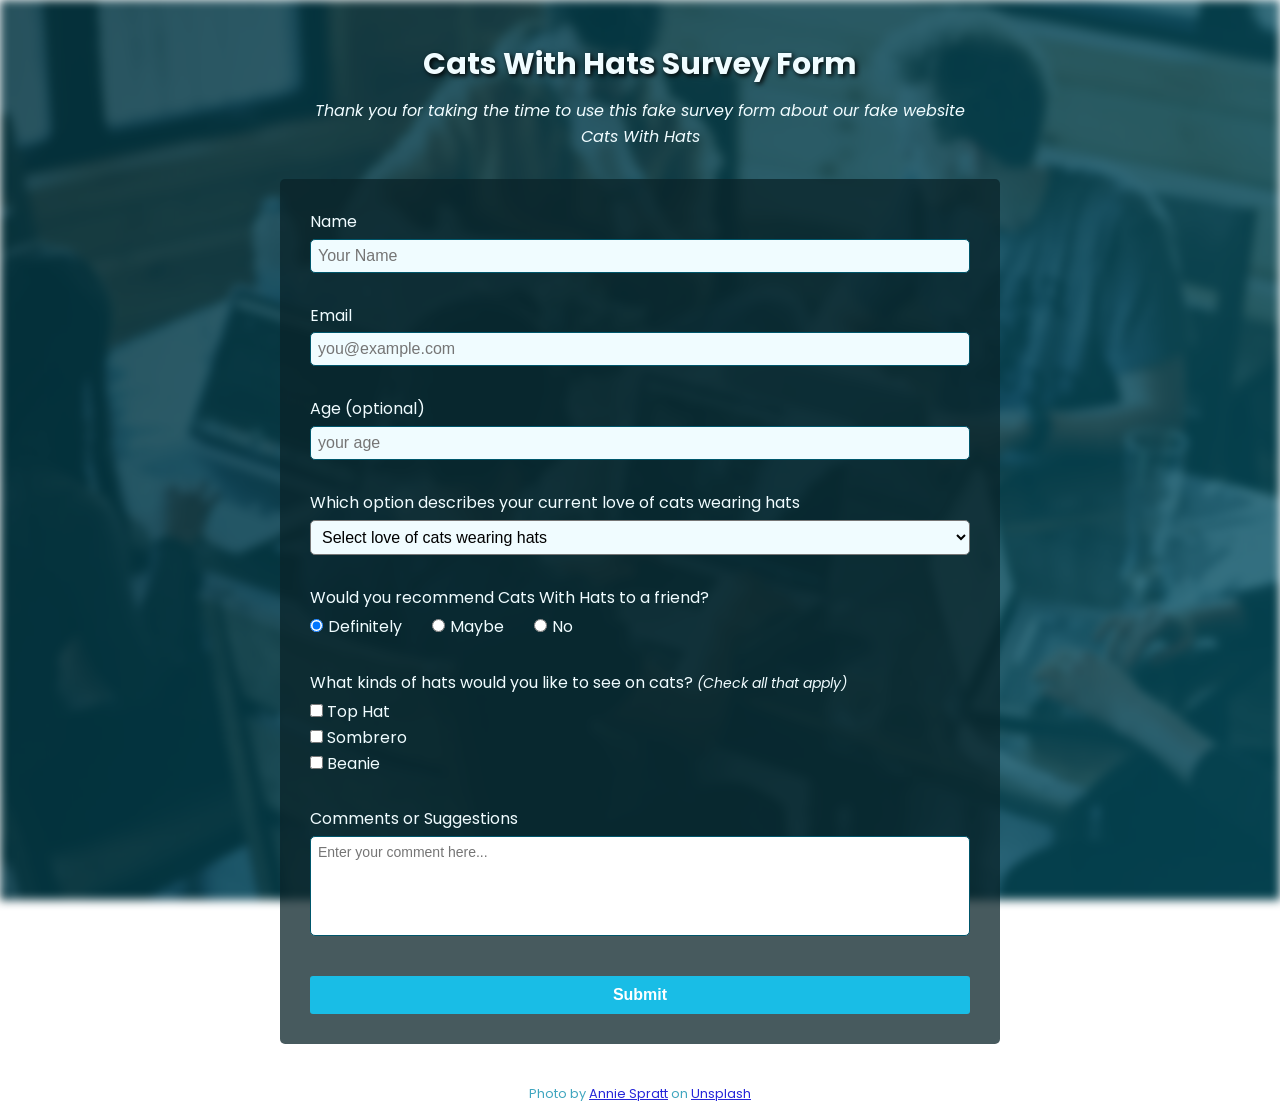
<file: index.html>
<!DOCTYPE html>

<html lang="en">
  <head>
    <meta charset="UTF-8" />
    <title>Cats With Hats Survey Form</title>
    <link rel="stylesheet" href="survey-form-styles.css" />
    <link
      href="https://fonts.googleapis.com/css2?family=Poppins&display=swap"
      rel="stylesheet"
    />
    <link
      href="https://fonts.googleapis.com/css2?family=Poppins:ital@0;1&display=swap"
      rel="stylesheet"
    />
  </head>

  <body>
    <header class="survey-form-header">
      <h1 id="title">Cats With Hats Survey Form</h1>
      <p id="description">
        <em
          >Thank you for taking the time to use this fake survey form about our
          fake website Cats With Hats</em
        >
      </p>
    </header>

    <form id="survey-form" action="" method="get">
      <!-- Text -->
      <div class="form-row">
        <label id="name-label" for="name" class="form-row-header"> Name </label>
        <input
          id="name"
          name="full-name"
          type="text"
          placeholder="Your Name"
          required
        />
      </div>

      <!-- Email -->
      <div class="form-row">
        <label id="email-label" for="email" class="form-row-header">
          Email
        </label>
        <input
          id="email"
          name="email"
          type="email"
          placeholder="you@example.com"
          required
        />
      </div>

      <!-- Number -->
      <div class="form-row">
        <label id="number-label" for="number" class="form-row-header">
          Age (optional)
        </label>
        <input
          id="number"
          for="age"
          name="age"
          type="number"
          min="13"
          max="150"
          placeholder="your age"
        />
      </div>

      <!-- Dropdown -->
      <div class="form-row">
        <label for="dropdown" class="form-row-header"
          >Which option describes your current love of cats wearing hats</label
        >
        <select id="dropdown" name="dropdown">
          <option disabled selected value>
            Select love of cats wearing hats
          </option>
          <option value="fan-fiction">So much I write fan fiction</option>
          <option value="lots">Lots</option>
          <option value="bunch">A bunch</option>
          <option value="not-much">Not much</option>
          <option value="zero">Zero love</option>
        </select>
      </div>

      <!-- Radio Buttons -->
      <div class="form-row">
        <fieldset class="fieldset-form-row">
          <legend class="form-row-header">
            Would you recommend Cats With Hats to a friend?
          </legend>

          <label>
            <input
              id="recommend-1"
              name="recommend"
              type="radio"
              value="definitely"
              class="input-radio"
              checked
            />
            <span>Definitely</span></label
          >

          <label>
            <input
              id="recommend-2"
              name="recommend"
              type="radio"
              value="maybe"
              class="input-radio"
            /><span>Maybe</span></label
          >

          <label>
            <input
              id="recommend-3"
              name="recommend"
              type="radio"
              value="no"
              class="input-radio"
            /><span>No</span></label
          >
        </fieldset>
      </div>

      <!-- Checkboxes -->
      <div class="form-row">
        <p class="form-row-header">
          What kinds of hats would you like to see on cats?
          <span class="checkbox-directions">(Check all that apply)</span>
        </p>
        <label class="checkbox-label" for="hats">
          <input name="hats" type="checkbox" value="top-hat" />
          Top Hat
        </label>
        <label class="checkbox-label" for="hats">
          <input name="hats" type="checkbox" value="sombrero" />
          Sombrero
        </label>
        <label class="checkbox-label" for="hats">
          <input name="hats" type="checkbox" value="beanie" />
          Beanie
        </label>
      </div>

      <!-- Textarea -->
      <div class="form-row">
        <label for="comments" class="form-row-header"
          >Comments or Suggestions</label
        >
        <textarea
          id="comments"
          name="comments"
          placeholder="Enter your comment here..."
        ></textarea>
      </div>

      <!-- Submit Button -->
      <div class="form-row">
        <button id="submit" type="submit">Submit</button>
      </div>
    </form>

    <div>
      <p class="photo-credit">
        Photo by
        <a
          href="https://unsplash.com/@anniespratt?utm_source=unsplash&am
                    p;utm_medium=referral&amp;utm_content=creditCopyText"
          >Annie Spratt</a
        >
        on
        <a
          href="https://unsplash.com/s/photos/people-working?utm_source=unsplash&amp;utm_mediu
                    m=referral&amp;utm_content=creditCopyText"
          >Unsplash</a
        >
      </p>
    </div>
  </body>
</html>
</file>
<file: survey-form-styles.css>
* {
  margin: 0;
  padding: 0;
  box-sizing: border-box;
}

body {
  font-family: Poppins, sans-serif;
  font-size: 16px;
  color: hsl(192, 100%, 97%);
  line-height: 1.6; /*1.3*/
  display: flex;
  flex-direction: column;
  align-items: center;
}

body::before {
  content: '';
  position: fixed;
  top: 0;
  left: 0;
  height: 100%;
  width: 100%;
  z-index: -1;

  background-image: linear-gradient(
      115deg,
      hsl(192, 100%, 13%, 0.8),
      hsl(192, 100%, 21%, 0.7)
    ),
    url('annie-spratt-QckxruozjRg-unsplash-1920-1280.jpg');
  filter: blur(5px);
  background-size: cover;
  background-repeat: no-repeat;
  background-position: center;
}

/* Form and header */
#survey-form,
.survey-form-header {
  width: 100%;
  border-radius: 5px;
}

#survey-form {
  background-color: hsla(192, 59%, 10%, 0.75);
}

.survey-form-header {
  margin-bottom: 0;
  margin-top: 10px;
  padding: 30px;
}

h1 {
  text-align: center;
  font-size: 30px;
  margin-bottom: 10px;
  text-shadow: 2px 2px 5px black;
}

#description {
  text-align: center;
}

/* Typical form row settings */
.form-row {
  display: flex;
  justify-content: flex-start;
  flex-direction: column;
  flex-wrap: wrap;
  margin: 30px;
}

.form-row input[type='text'],
.form-row input[type='email'],
.form-row input[type='number'] {
  border-radius: 5px;
  border: 1px solid hsl(192, 100%, 21%);
  width: 100%;
  padding: 7px;
  font-size: 16px;
  background-color: hsl(192, 100%, 97%);
}

.form-row-header {
  margin-bottom: 0.25em;
}

/* Dropdown */
select {
  border-radius: 5px;
  font-size: 16px;
  background-color: hsl(192, 100%, 97%);
  width: 100%;
  padding: 7px;
}

/* Radio Buttons */
.fieldset-form-row {
  border: none;
  display: flex;
}

.fieldset-form-row label {
  display: flex;
  align-items: center;
  margin-right: 30px;
}

.fieldset-form-row input[type='radio'] {
  margin: -2px 0 0 0;
}

.fieldset-form-row label span {
  margin-left: 5px;
}

/* Checkboxes */
.checkbox-directions {
  font-style: italic;
  font-size: 14px;
}

/* Textarea */
.form-row textarea {
  font-family: 'Helvetica', 'Arial', sans-serif;
  border: 1px solid hsl(192, 100%, 21%);
  border-radius: 5px;
  font-size: 14px;
  padding: 7px;
  min-height: 100px;
  margin-bottom: 10px;
  resize: none;
}

/* Submit Button */
.form-row button {
  font-size: 16px;
  font-weight: bold;

  border-radius: 3px;
  border: none;

  color: #ffffff;
  background-color: hsl(192, 80%, 50%);

  padding: 10px 40px;
  cursor: pointer;
}

/* SUBMIT BUTTON */
form-row button {
  font-size: 16px;
  font-weight: bold;

  color: #ffffff;
  background-color: #5995da;

  border: none;
  border-radius: 3px;

  padding: 10px 40px;
  cursor: pointer;
}

.form-row button:hover {
  background-color: hsl(192, 80%, 75%);
}

.form-row button:active {
  background-color: hsl(192, 80%, 40%);
}

/* Background Photo Credit */
.photo-credit {
  color: hsl(192, 50%, 50%);
  margin-top: 40px;
  font-size: 0.8em;
}

a {
  color: hsl(240, 70%, 50%);
}

a:visited {
  color: hsl(270, 50%, 50%);
}

/* Desktop Layouts */
@media only screen and (min-width: 565px) {
  #survey-form,
  .survey-form-header {
    width: 550px;
  }
}

@media only screen and (min-width: 800px) {
  #survey-form,
  .survey-form-header {
    width: 720px;
  }
}
</file>
